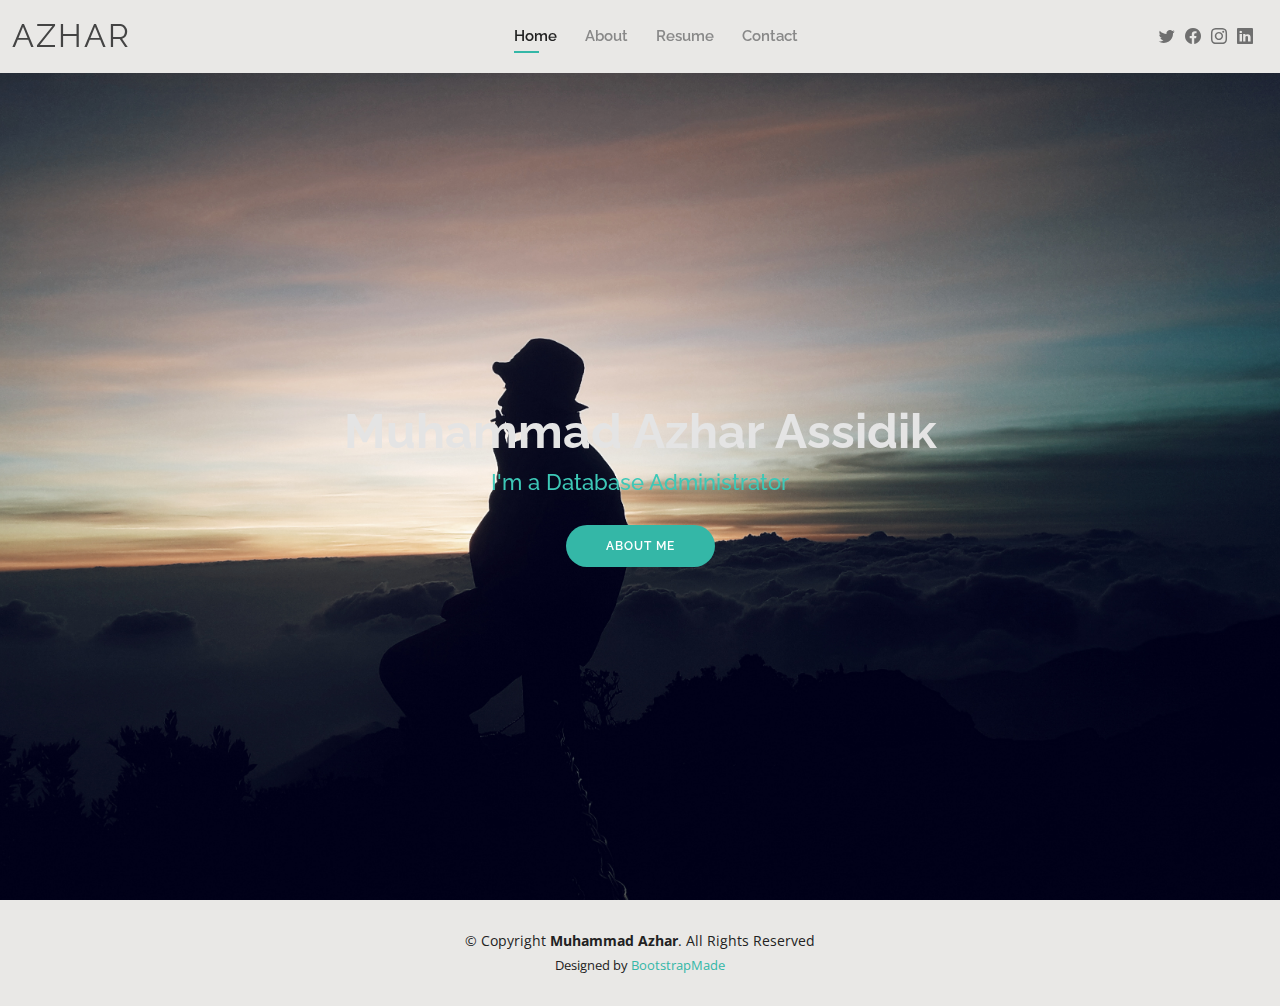
<file: index.html>
<!DOCTYPE html>
<html lang="en">

<head>
  <meta charset="utf-8">
  <meta content="width=device-width, initial-scale=1.0" name="viewport">

  <title>Muhammad Azhar Assidik - Index</title>
  <meta content="" name="description">
  <meta content="" name="keywords">

  <!-- Favicons -->
  <link href="assets/img/favicon.png" rel="icon">
  <link href="assets/img/apple-touch-icon.png" rel="apple-touch-icon">

  <!-- Google Fonts -->
  <link href="https://fonts.googleapis.com/css?family=Open+Sans:300,300i,400,400i,600,600i,700,700i|Raleway:300,300i,400,400i,500,500i,600,600i,700,700i|Poppins:300,300i,400,400i,500,500i,600,600i,700,700i" rel="stylesheet">

  <!-- Vendor CSS Files -->
  <link href="assets/vendor/aos/aos.css" rel="stylesheet">
  <link href="assets/vendor/bootstrap/css/bootstrap.min.css" rel="stylesheet">
  <link href="assets/vendor/bootstrap-icons/bootstrap-icons.css" rel="stylesheet">
  <link href="assets/vendor/boxicons/css/boxicons.min.css" rel="stylesheet">
  <link href="assets/vendor/glightbox/css/glightbox.min.css" rel="stylesheet">
  <link href="assets/vendor/swiper/swiper-bundle.min.css" rel="stylesheet">

  <!-- Template Main CSS File -->
  <link href="assets/css/style.css" rel="stylesheet">

  <!-- =======================================================
  * Template Name: Kelly - v4.7.0
  * Template URL: https://bootstrapmade.com/kelly-free-bootstrap-cv-resume-html-template/
  * Author: BootstrapMade.com
  * License: https://bootstrapmade.com/license/
  ======================================================== -->
</head>

<body>

  <!-- ======= Header ======= -->
  <header id="header" class="fixed-top">
    <div class="container-fluid d-flex justify-content-between align-items-center">

      <h1 class="logo me-auto me-lg-0"><a href="index.html">Azhar</a></h1>
      <!-- Uncomment below if you prefer to use an image logo -->
      <!-- <a href="index.html" class="logo"><img src="assets/img/logo.png" alt="" class="img-fluid"></a>-->

      <nav id="navbar" class="navbar order-last order-lg-0">
        <ul>
          <li><a class="active" href="index.html">Home</a></li>
          <li><a href="about.html">About</a></li>
          <li><a href="resume.html">Resume</a></li>
          <li><a href="contact.html">Contact</a></li>
        </ul>
        <i class="bi bi-list mobile-nav-toggle"></i>
      </nav><!-- .navbar -->

      <div class="header-social-links">
        <a href="https://twitter.com/mazharassh" class="twitter"><i class="bi bi-twitter"></i></a>
        <a href="https://www.facebook.com/mazharassh/" class="facebook"><i class="bi bi-facebook"></i></a>
        <a href="https://www.instagram.com/?hl=id" class="instagram"><i class="bi bi-instagram"></i></a>
        <a href="https://www.linkedin.com/in/muhammad-azhar-9956521a0/" class="linkedin"><i class="bi bi-linkedin"></i></i></a>
      </div>

    </div>

  </header><!-- End Header -->

  <!-- ======= Hero Section ======= -->
  <section id="hero" class="d-flex align-items-center">
    <div class="container d-flex flex-column align-items-center" data-aos="zoom-in" data-aos-delay="100">
      <h1>Muhammad Azhar Assidik</h1>
      <h2>I'm a Database Administrator</h2>
      <a href="about.html" class="btn-about">About Me</a>
    </div>
  </section><!-- End Hero -->

  <!-- ======= Footer ======= -->
  <footer id="footer">
    <div class="container">
      <div class="copyright">
        &copy; Copyright <strong><span>Muhammad Azhar</span></strong>. All Rights Reserved
      </div>
      <div class="credits">
        <!-- All the links in the footer should remain intact. -->
        <!-- You can delete the links only if you purchased the pro version. -->
        <!-- Licensing information: https://bootstrapmade.com/license/ -->
        <!-- Purchase the pro version with working PHP/AJAX contact form: https://bootstrapmade.com/kelly-free-bootstrap-cv-resume-html-template/ -->
        Designed by <a href="https://bootstrapmade.com/">BootstrapMade</a>
      </div>
    </div>
  </footer><!-- End  Footer -->

  <div id="preloader"></div>
  <a href="#" class="back-to-top d-flex align-items-center justify-content-center"><i class="bi bi-arrow-up-short"></i></a>

  <!-- Vendor JS Files -->
  <script src="assets/vendor/purecounter/purecounter.js"></script>
  <script src="assets/vendor/aos/aos.js"></script>
  <script src="assets/vendor/bootstrap/js/bootstrap.bundle.min.js"></script>
  <script src="assets/vendor/glightbox/js/glightbox.min.js"></script>
  <script src="assets/vendor/isotope-layout/isotope.pkgd.min.js"></script>
  <script src="assets/vendor/swiper/swiper-bundle.min.js"></script>
  <script src="assets/vendor/waypoints/noframework.waypoints.js"></script>
  <script src="assets/vendor/php-email-form/validate.js"></script>

  <!-- Template Main JS File -->
  <script src="assets/js/main.js"></script>

</body>

</html>
</file>
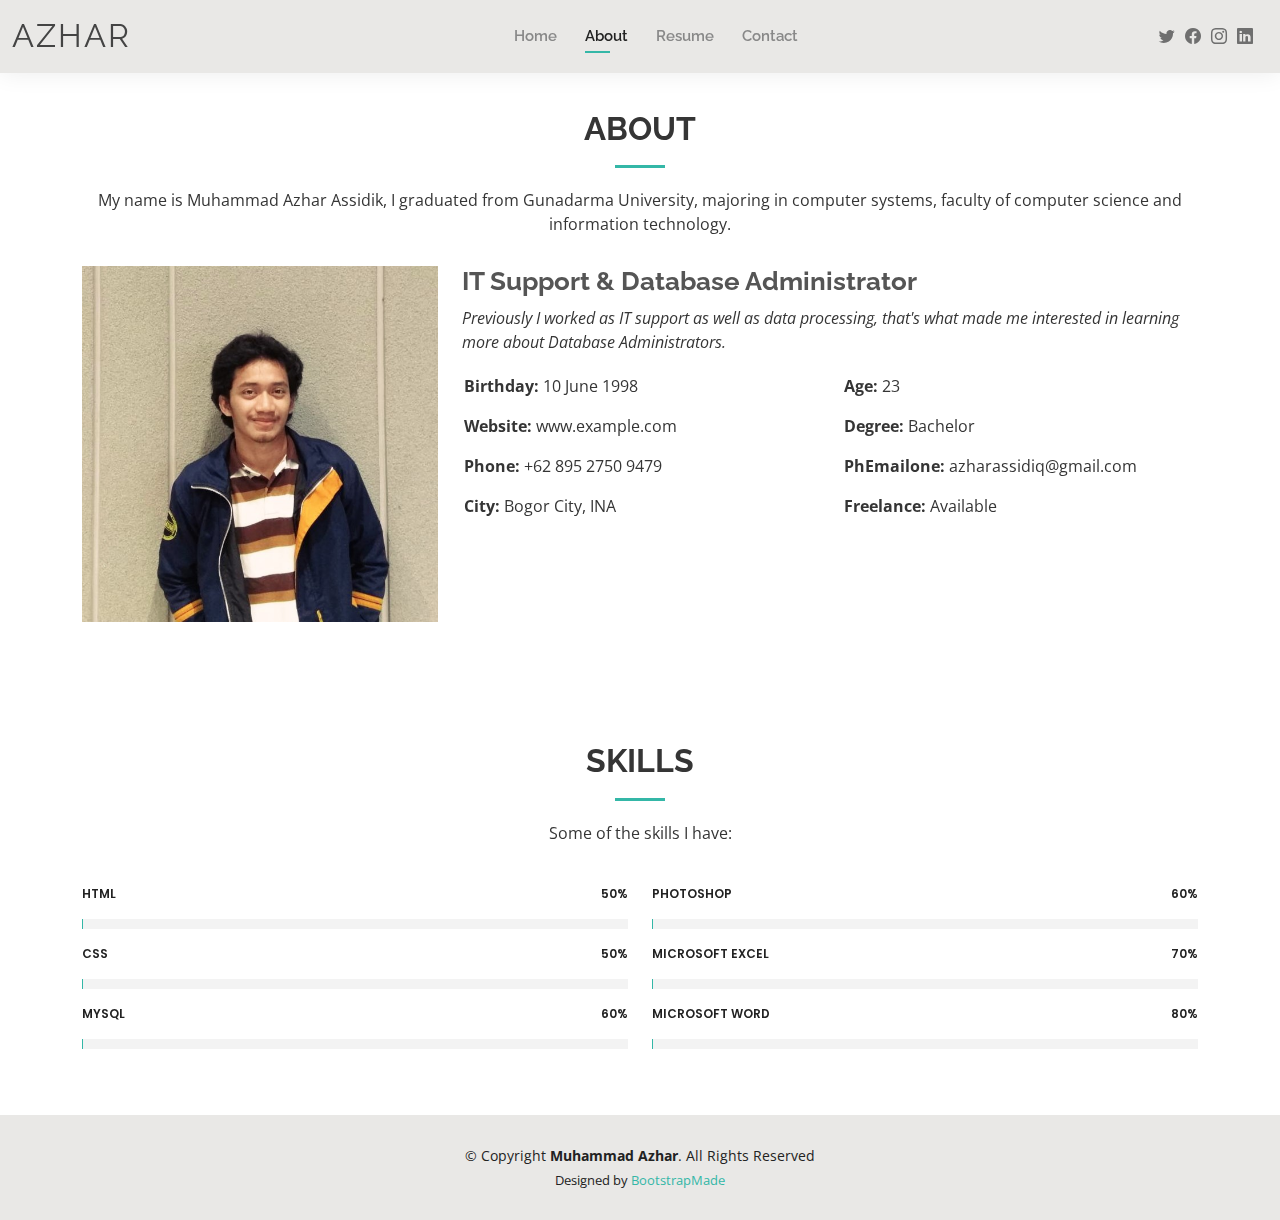
<file: about.html>
<!DOCTYPE html>
<html lang="en">

<head>
  <meta charset="utf-8">
  <meta content="width=device-width, initial-scale=1.0" name="viewport">

  <title>Portofolio Muhammad Azhar</title>


  <!-- Favicons -->
  <link href="assets/img/favicon.png" rel="icon">
  <link href="assets/img/apple-touch-icon.png" rel="apple-touch-icon">

  <!-- Google Fonts -->
  <link href="https://fonts.googleapis.com/css?family=Open+Sans:300,300i,400,400i,600,600i,700,700i|Raleway:300,300i,400,400i,500,500i,600,600i,700,700i|Poppins:300,300i,400,400i,500,500i,600,600i,700,700i" rel="stylesheet">

  <!-- Vendor CSS Files -->
  <link href="assets/vendor/aos/aos.css" rel="stylesheet">
  <link href="assets/vendor/bootstrap/css/bootstrap.min.css" rel="stylesheet">
  <link href="assets/vendor/bootstrap-icons/bootstrap-icons.css" rel="stylesheet">
  <link href="assets/vendor/boxicons/css/boxicons.min.css" rel="stylesheet">
  <link href="assets/vendor/glightbox/css/glightbox.min.css" rel="stylesheet">
  <link href="assets/vendor/swiper/swiper-bundle.min.css" rel="stylesheet">

  <!-- Template Main CSS File -->
  <link href="assets/css/style.css" rel="stylesheet">

  <!-- =======================================================
  * Template Name: Kelly - v4.7.0
  * Template URL: https://bootstrapmade.com/kelly-free-bootstrap-cv-resume-html-template/
  * Author: BootstrapMade.com
  * License: https://bootstrapmade.com/license/
  ======================================================== -->
</head>

<body>

  <!-- ======= Header ======= -->
  <header id="header" class="fixed-top">
    <div class="container-fluid d-flex justify-content-between align-items-center">

      <h1 class="logo me-auto me-lg-0"><a href="index.html">Azhar</a></h1>
      <!-- Uncomment below if you prefer to use an image logo -->
      <!-- <a href="index.html" class="logo"><img src="assets/img/logo.png" alt="" class="img-fluid"></a>-->

      <nav id="navbar" class="navbar order-last order-lg-0">
        <ul>
          <li><a href="index.html">Home</a></li>
          <li><a class="active" href="about.html">About</a></li>
          <li><a href="resume.html">Resume</a></li>
          <li><a href="contact.html">Contact</a></li>
        </ul>
        <i class="bi bi-list mobile-nav-toggle"></i>
      </nav><!-- .navbar -->

      <div class="header-social-links">
        <a href="https://twitter.com/mazharassh" class="twitter"><i class="bi bi-twitter"></i></a>
        <a href="https://www.facebook.com/mazharassh/" class="facebook"><i class="bi bi-facebook"></i></a>
        <a href="https://www.instagram.com/?hl=id" class="instagram"><i class="bi bi-instagram"></i></a>
        <a href="https://www.linkedin.com/in/muhammad-azhar-9956521a0/" class="linkedin"><i class="bi bi-linkedin"></i></i></a>
      </div>

    </div>

  </header><!-- End Header -->

  <main id="main">

    <!-- ======= About Section ======= -->
    <section id="about" class="about">
      <div class="container" data-aos="fade-up">

        <div class="section-title">
          <h2>About</h2>
          <p>
          My name is Muhammad Azhar Assidik, I graduated from Gunadarma University, majoring in computer systems, faculty of computer science and information technology.</p>
        </div>

        <div class="row">
          <div class="col-lg-4">
            <img src="assets/img/about.jpg" class="img-fluid" alt="">
          </div>
          <div class="col-lg-8 pt-4 pt-lg-0 content">
            <h3>IT Support &amp; Database Administrator</h3>
            <p class="fst-italic">
            Previously I worked as IT support as well as data processing, that's what made me interested in learning more about Database Administrators. 
            </p>
            <div class="row">
              <div class="col-lg-6">
                <ul>
                  <li><i class="bi bi-rounded-right"></i> <strong>Birthday:</strong> 10 June 1998</li>
                  <li><i class="bi bi-rounded-right"></i> <strong>Website:</strong> www.example.com</li>
                  <li><i class="bi bi-rounded-right"></i> <strong>Phone:</strong> +62 895 2750 9479</li>
                  <li><i class="bi bi-rounded-right"></i> <strong>City:</strong> Bogor City, INA</li>
                </ul>
              </div>
              <div class="col-lg-6">
                <ul>
                  <li><i class="bi bi-rounded-right"></i> <strong>Age:</strong> 23</li>
                  <li><i class="bi bi-rounded-right"></i> <strong>Degree:</strong> Bachelor</li>
                  <li><i class="bi bi-rounded-right"></i> <strong>PhEmailone:</strong> azharassidiq@gmail.com</li>
                  <li><i class="bi bi-rounded-right"></i> <strong>Freelance:</strong> Available</li>
                </ul>
              </div>
            </div>
          </div>
        </div>

      </div>
    </section><!-- End About Section -->

    <!-- ======= Skills Section ======= -->
    <section id="skills" class="skills">
      <div class="container" data-aos="fade-up">

        <div class="section-title">
          <h2>Skills</h2>
          <p>Some of the skills I have:</p>
        </div>

        <div class="row skills-content">

          <div class="col-lg-6">

            <div class="progress">
              <span class="skill">HTML <i class="val">50%</i></span>
              <div class="progress-bar-wrap">
                <div class="progress-bar" role="progressbar" aria-valuenow="50" aria-valuemin="0" aria-valuemax="100"></div>
              </div>
            </div>

            <div class="progress">
              <span class="skill">CSS <i class="val">50%</i></span>
              <div class="progress-bar-wrap">
                <div class="progress-bar" role="progressbar" aria-valuenow="50" aria-valuemin="0" aria-valuemax="100"></div>
              </div>
            </div>
            
            <div class="progress">
              <span class="skill">MySQL<i class="val">60%</i></span>
              <div class="progress-bar-wrap">
                <div class="progress-bar" role="progressbar" aria-valuenow="60" aria-valuemin="0" aria-valuemax="100"></div>
              </div>
            </div>
          </div>

          <div class="col-lg-6">

            <div class="progress">
              <span class="skill">Photoshop<i class="val">60%</i></span>
              <div class="progress-bar-wrap">
                <div class="progress-bar" role="progressbar" aria-valuenow="60" aria-valuemin="0" aria-valuemax="100"></div>
              </div>
            </div>

            <div class="progress">
              <span class="skill">Microsoft Excel <i class="val">70%</i></span>
              <div class="progress-bar-wrap">
                <div class="progress-bar" role="progressbar" aria-valuenow="70" aria-valuemin="0" aria-valuemax="100"></div>
              </div>
            </div>
            
            <div class="progress">
              <span class="skill">Microsoft Word <i class="val">80%</i></span>
              <div class="progress-bar-wrap">
                <div class="progress-bar" role="progressbar" aria-valuenow="80" aria-valuemin="0" aria-valuemax="100"></div>
              </div>
            </div>

          </div>

        </div>

      </div>
    </section><!-- End Skills Section -->

  <!-- ======= Footer ======= -->
  <footer id="footer">
    <div class="container">
      <div class="copyright">
        &copy; Copyright <strong><span>Muhammad Azhar</span></strong>. All Rights Reserved
      </div>
      <div class="credits">
        <!-- All the links in the footer should remain intact. -->
        <!-- You can delete the links only if you purchased the pro version. -->
        <!-- Licensing information: https://bootstrapmade.com/license/ -->
        <!-- Purchase the pro version with working PHP/AJAX contact form: https://bootstrapmade.com/kelly-free-bootstrap-cv-resume-html-template/ -->
        Designed by <a href="https://bootstrapmade.com/">BootstrapMade</a>
      </div>
    </div>
  </footer><!-- End  Footer -->

  <div id="preloader"></div>
  <a href="#" class="back-to-top d-flex align-items-center justify-content-center"><i class="bi bi-arrow-up-short"></i></a>

  <!-- Vendor JS Files -->
  <script src="assets/vendor/purecounter/purecounter.js"></script>
  <script src="assets/vendor/aos/aos.js"></script>
  <script src="assets/vendor/bootstrap/js/bootstrap.bundle.min.js"></script>
  <script src="assets/vendor/glightbox/js/glightbox.min.js"></script>
  <script src="assets/vendor/isotope-layout/isotope.pkgd.min.js"></script>
  <script src="assets/vendor/swiper/swiper-bundle.min.js"></script>
  <script src="assets/vendor/waypoints/noframework.waypoints.js"></script>
  <script src="assets/vendor/php-email-form/validate.js"></script>

  <!-- Template Main JS File -->
  <script src="assets/js/main.js"></script>

</body>

</html>
</file>
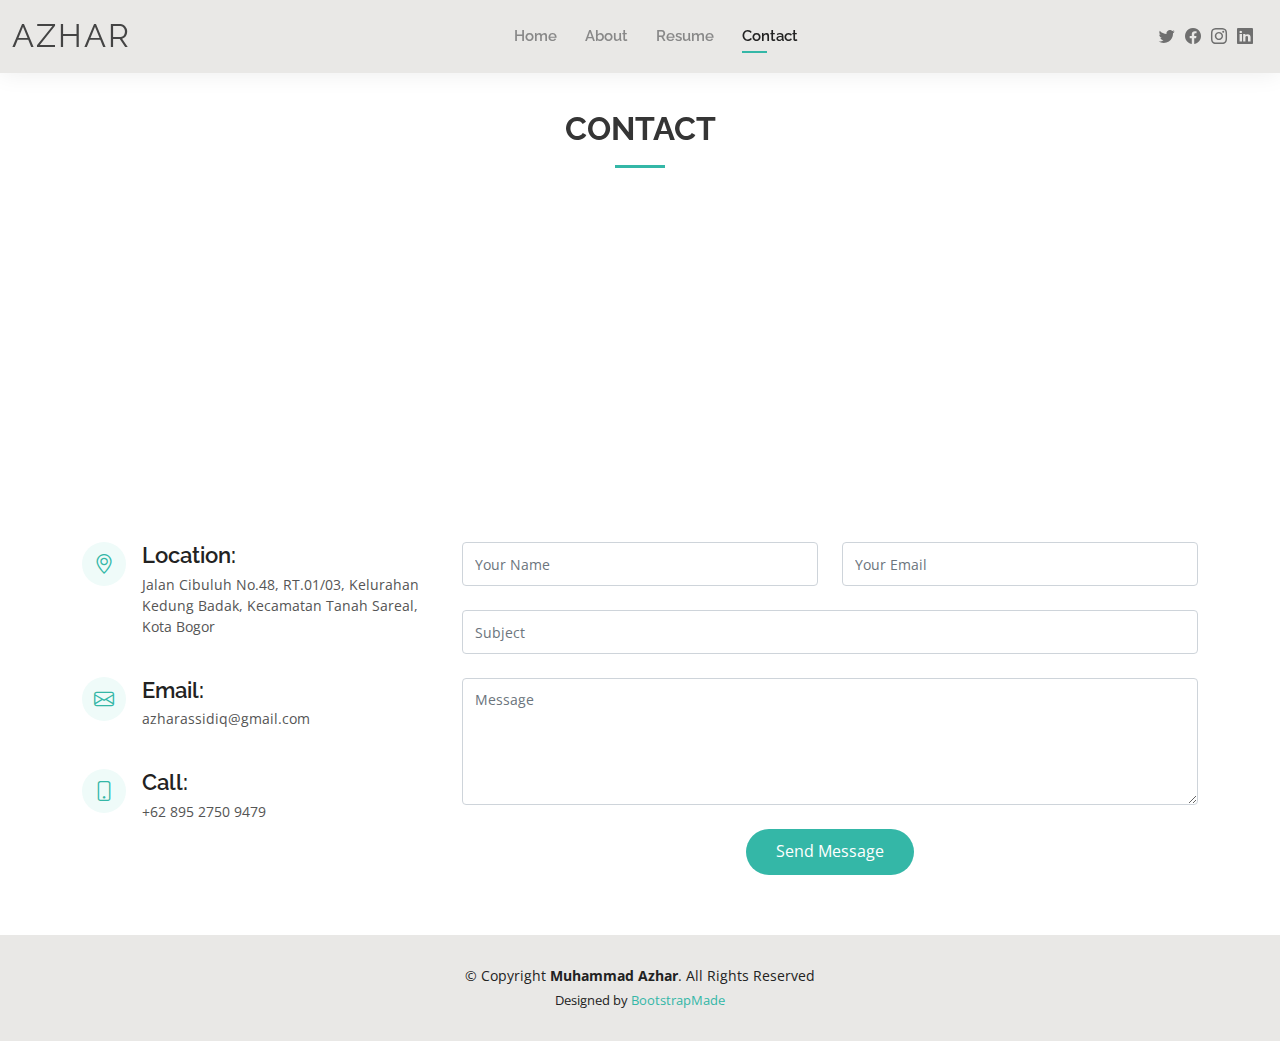
<file: contact.html>
<!DOCTYPE html>
<html lang="en">

<head>
  <meta charset="utf-8">
  <meta content="width=device-width, initial-scale=1.0" name="viewport">

  <title>Contact - Muhammad Azhar Assidik</title>
  <meta content="" name="description">
  <meta content="" name="keywords">

  <!-- Favicons -->
  <link href="assets/img/favicon.png" rel="icon">
  <link href="assets/img/apple-touch-icon.png" rel="apple-touch-icon">

  <!-- Google Fonts -->
  <link href="https://fonts.googleapis.com/css?family=Open+Sans:300,300i,400,400i,600,600i,700,700i|Raleway:300,300i,400,400i,500,500i,600,600i,700,700i|Poppins:300,300i,400,400i,500,500i,600,600i,700,700i" rel="stylesheet">

  <!-- Vendor CSS Files -->
  <link href="assets/vendor/aos/aos.css" rel="stylesheet">
  <link href="assets/vendor/bootstrap/css/bootstrap.min.css" rel="stylesheet">
  <link href="assets/vendor/bootstrap-icons/bootstrap-icons.css" rel="stylesheet">
  <link href="assets/vendor/boxicons/css/boxicons.min.css" rel="stylesheet">
  <link href="assets/vendor/glightbox/css/glightbox.min.css" rel="stylesheet">
  <link href="assets/vendor/swiper/swiper-bundle.min.css" rel="stylesheet">

  <!-- Template Main CSS File -->
  <link href="assets/css/style.css" rel="stylesheet">

  <!-- =======================================================
  * Template Name: Kelly - v4.7.0
  * Template URL: https://bootstrapmade.com/kelly-free-bootstrap-cv-resume-html-template/
  * Author: BootstrapMade.com
  * License: https://bootstrapmade.com/license/
  ======================================================== -->
</head>

<body>

  <!-- ======= Header ======= -->
  <header id="header" class="fixed-top">
    <div class="container-fluid d-flex justify-content-between align-items-center">

      <h1 class="logo me-auto me-lg-0"><a href="index.html">Azhar</a></h1>
      <!-- Uncomment below if you prefer to use an image logo -->
      <!-- <a href="index.html" class="logo"><img src="assets/img/logo.png" alt="" class="img-fluid"></a>-->

      <nav id="navbar" class="navbar order-last order-lg-0">
        <ul>
          <li><a href="index.html">Home</a></li>
          <li><a href="about.html">About</a></li>
          <li><a href="resume.html">Resume</a></li>
          <li><a class="active" href="contact.html">Contact</a></li>
        </ul>
        <i class="bi bi-list mobile-nav-toggle"></i>
      </nav><!-- .navbar -->

      <div class="header-social-links">
        <a href="https://twitter.com/mazharassh" class="twitter"><i class="bi bi-twitter"></i></a>
        <a href="https://www.facebook.com/mazharassh/" class="facebook"><i class="bi bi-facebook"></i></a>
        <a href="https://www.instagram.com/?hl=id" class="instagram"><i class="bi bi-instagram"></i></a>
        <a href="https://www.linkedin.com/in/muhammad-azhar-9956521a0/" class="linkedin"><i class="bi bi-linkedin"></i></i></a>
      </div>

    </div>

  </header><!-- End Header -->

  <main id="main">

    <!-- ======= Contact Section ======= -->
    <section id="contact" class="contact">
      <div class="container" data-aos="fade-up">

        <div class="section-title">
          <h2>Contact</h2>
        </div>

        <div>
          <iframe style="border:0; width: 100%; height: 270px;" src="https://www.google.co.id/maps/place/ajay's+house/@-6.5650011,106.7948694,18.91z/data=!4m12!1m6!3m5!1s0x2e69c54efeb09223:0x152d23e746a49ac7!2sajay's+house!8m2!3d-6.5649741!4d106.7947486!3m4!1s0x2e69c54efeb09223:0x152d23e746a49ac7!8m2!3d-6.5649741!4d106.7947486" frameborder="0" allowfullscreen></iframe>
        </div>

        <div class="row mt-5">

          <div class="col-lg-4">
            <div class="info">
              <div class="address">
                <i class="bi bi-geo-alt"></i>
                <h4>Location:</h4>
                <p>Jalan Cibuluh No.48, RT.01/03, Kelurahan Kedung Badak, Kecamatan Tanah Sareal, Kota Bogor</p>
              </div>

              <div class="email">
                <i class="bi bi-envelope"></i>
                <h4>Email:</h4>
                <p>azharassidiq@gmail.com</p>
              </div>

              <div class="phone">
                <i class="bi bi-phone"></i>
                <h4>Call:</h4>
                <p>+62 895 2750 9479</p>
              </div>

            </div>

          </div>

          <div class="col-lg-8 mt-5 mt-lg-0">

            <form action="forms/contact.php" method="post" role="form" class="php-email-form">
              <div class="row">
                <div class="col-md-6 form-group">
                  <input type="text" name="name" class="form-control" id="name" placeholder="Your Name" required>
                </div>
                <div class="col-md-6 form-group mt-3 mt-md-0">
                  <input type="email" class="form-control" name="email" id="email" placeholder="Your Email" required>
                </div>
              </div>
              <div class="form-group mt-3">
                <input type="text" class="form-control" name="subject" id="subject" placeholder="Subject" required>
              </div>
              <div class="form-group mt-3">
                <textarea class="form-control" name="message" rows="5" placeholder="Message" required></textarea>
              </div>
              <div class="my-3">
                <div class="loading">Loading</div>
                <div class="error-message"></div>
                <div class="sent-message">Your message has been sent. Thank you!</div>
              </div>
              <div class="text-center"><button type="submit">Send Message</button></div>
            </form>

          </div>

        </div>

      </div>
    </section><!-- End Contact Section -->

  </main><!-- End #main -->

  <!-- ======= Footer ======= -->
  <footer id="footer">
    <div class="container">
      <div class="copyright">
        &copy; Copyright <strong><span>Muhammad Azhar</span></strong>. All Rights Reserved
      </div>
      <div class="credits">
        <!-- All the links in the footer should remain intact. -->
        <!-- You can delete the links only if you purchased the pro version. -->
        <!-- Licensing information: https://bootstrapmade.com/license/ -->
        <!-- Purchase the pro version with working PHP/AJAX contact form: https://bootstrapmade.com/kelly-free-bootstrap-cv-resume-html-template/ -->
        Designed by <a href="https://bootstrapmade.com/">BootstrapMade</a>
      </div>
    </div>
  </footer><!-- End  Footer -->

  <div id="preloader"></div>
  <a href="#" class="back-to-top d-flex align-items-center justify-content-center"><i class="bi bi-arrow-up-short"></i></a>

  <!-- Vendor JS Files -->
  <script src="assets/vendor/purecounter/purecounter.js"></script>
  <script src="assets/vendor/aos/aos.js"></script>
  <script src="assets/vendor/bootstrap/js/bootstrap.bundle.min.js"></script>
  <script src="assets/vendor/glightbox/js/glightbox.min.js"></script>
  <script src="assets/vendor/isotope-layout/isotope.pkgd.min.js"></script>
  <script src="assets/vendor/swiper/swiper-bundle.min.js"></script>
  <script src="assets/vendor/waypoints/noframework.waypoints.js"></script>
  <script src="assets/vendor/php-email-form/validate.js"></script>

  <!-- Template Main JS File -->
  <script src="assets/js/main.js"></script>

</body>

</html>
</file>
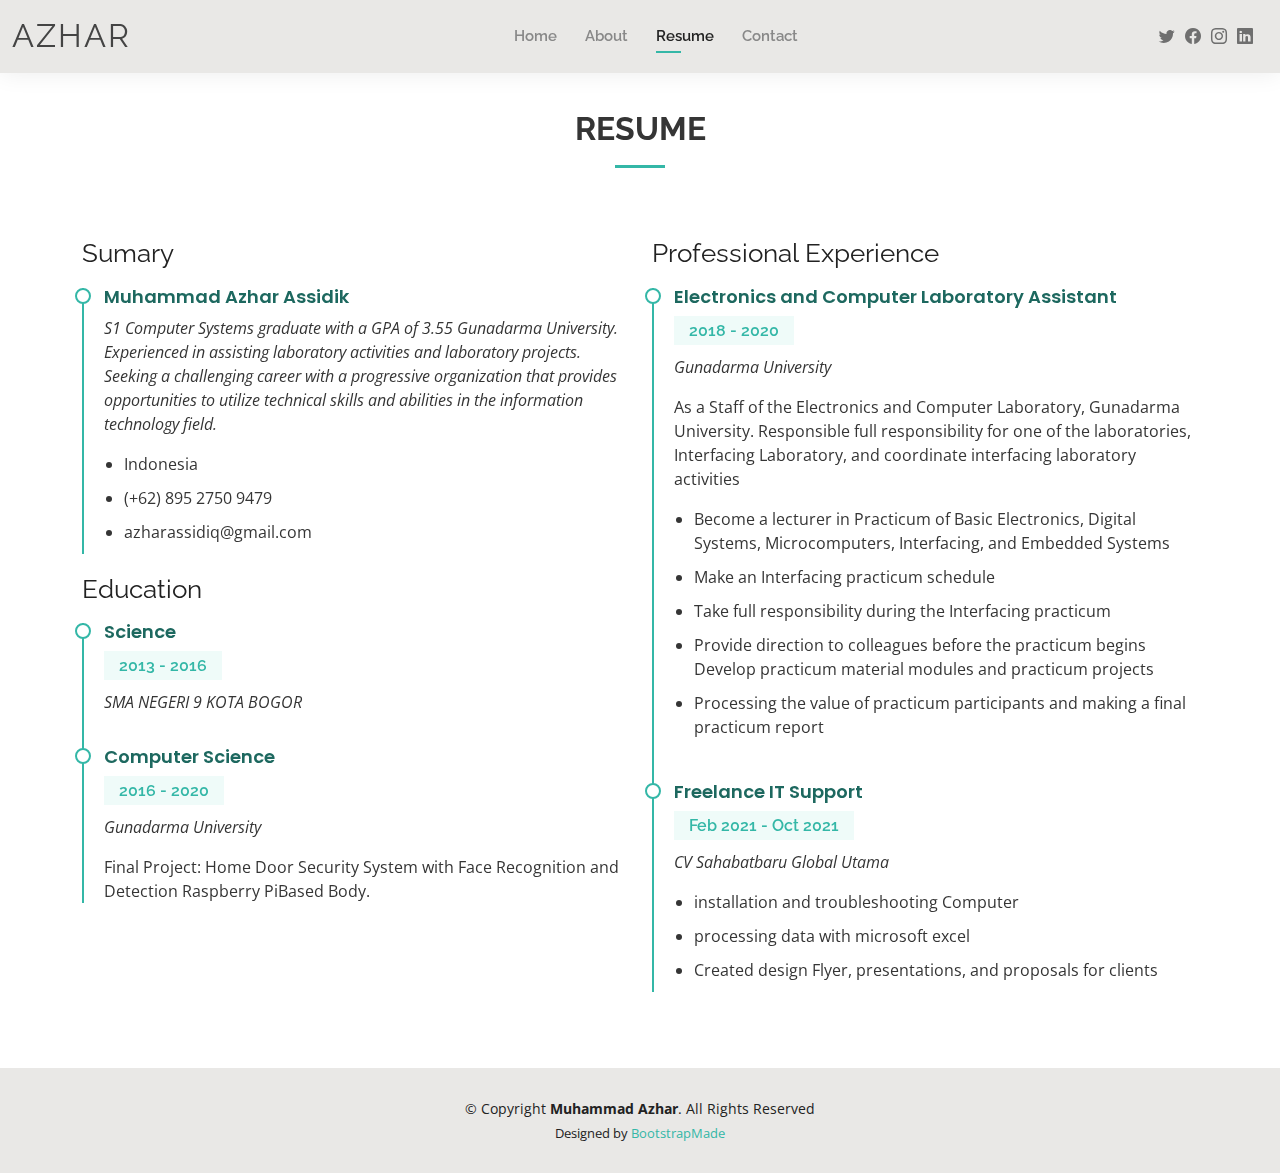
<file: resume.html>
<!DOCTYPE html>
<html lang="en">

<head>
  <meta charset="utf-8">
  <meta content="width=device-width, initial-scale=1.0" name="viewport">

  <title>Resume - Muhammad Azhar</title>
  <meta content="" name="description">
  <meta content="" name="keywords">

  <!-- Favicons -->
  <link href="assets/img/favicon.png" rel="icon">
  <link href="assets/img/apple-touch-icon.png" rel="apple-touch-icon">

  <!-- Google Fonts -->
  <link href="https://fonts.googleapis.com/css?family=Open+Sans:300,300i,400,400i,600,600i,700,700i|Raleway:300,300i,400,400i,500,500i,600,600i,700,700i|Poppins:300,300i,400,400i,500,500i,600,600i,700,700i" rel="stylesheet">

  <!-- Vendor CSS Files -->
  <link href="assets/vendor/aos/aos.css" rel="stylesheet">
  <link href="assets/vendor/bootstrap/css/bootstrap.min.css" rel="stylesheet">
  <link href="assets/vendor/bootstrap-icons/bootstrap-icons.css" rel="stylesheet">
  <link href="assets/vendor/boxicons/css/boxicons.min.css" rel="stylesheet">
  <link href="assets/vendor/glightbox/css/glightbox.min.css" rel="stylesheet">
  <link href="assets/vendor/swiper/swiper-bundle.min.css" rel="stylesheet">

  <!-- Template Main CSS File -->
  <link href="assets/css/style.css" rel="stylesheet">

  <!-- =======================================================
  * Template Name: Kelly - v4.7.0
  * Template URL: https://bootstrapmade.com/kelly-free-bootstrap-cv-resume-html-template/
  * Author: BootstrapMade.com
  * License: https://bootstrapmade.com/license/
  ======================================================== -->
</head>

<body>

  <!-- ======= Header ======= -->
  <header id="header" class="fixed-top">
    <div class="container-fluid d-flex justify-content-between align-items-center">

      <h1 class="logo me-auto me-lg-0"><a href="index.html">Azhar</a></h1>
      <!-- Uncomment below if you prefer to use an image logo -->
      <!-- <a href="index.html" class="logo"><img src="assets/img/logo.png" alt="" class="img-fluid"></a>-->

      <nav id="navbar" class="navbar order-last order-lg-0">
        <ul>
          <li><a href="index.html">Home</a></li>
          <li><a href="about.html">About</a></li>
          <li><a class="active" href="resume.html">Resume</a></li>
          <li><a href="contact.html">Contact</a></li>
        </ul>
        <i class="bi bi-list mobile-nav-toggle"></i>
      </nav><!-- .navbar -->

      <div class="header-social-links">
        <a href="https://twitter.com/mazharassh" class="twitter"><i class="bi bi-twitter"></i></a>
        <a href="https://www.facebook.com/mazharassh/" class="facebook"><i class="bi bi-facebook"></i></a>
        <a href="https://www.instagram.com/?hl=id" class="instagram"><i class="bi bi-instagram"></i></a>
        <a href="https://www.linkedin.com/in/muhammad-azhar-9956521a0/" class="linkedin"><i class="bi bi-linkedin"></i></i></a>
      </div>

    </div>

  </header><!-- End Header -->

  <main id="main">

    <!-- ======= Resume Section ======= -->
    <section id="resume" class="resume">
      <div class="container" data-aos="fade-up">

        <div class="section-title">
          <h2>Resume</h2>
        </div>

        <div class="row">
          <div class="col-lg-6">
            <h3 class="resume-title">Sumary</h3>
            <div class="resume-item pb-0">
              <h4>Muhammad Azhar Assidik</h4>
              <p><em>S1 Computer Systems graduate with a GPA of 3.55 Gunadarma University. Experienced in assisting laboratory activities and laboratory projects. Seeking a challenging career with a progressive organization that provides opportunities to utilize technical skills and abilities in the information technology field.</em></p>
              <p>
              <ul>
                <li>Indonesia</li>
                <li>(+62) 895 2750 9479</li>
                <li>azharassidiq@gmail.com</li>
              </ul>
              </p>
            </div>

            <h3 class="resume-title">Education</h3>
            <div class="resume-item">
              <h4>Science</h4>
              <h5>2013 - 2016</h5>
              <p><em>SMA NEGERI 9 KOTA BOGOR</em></p>
            </div>
            <div class="resume-item">
              <h4>Computer Science</h4>
              <h5>2016 - 2020</h5>
              <p><em>Gunadarma University</em></p>
              <p>Final Project: Home Door Security System with Face Recognition and Detection Raspberry PiBased Body.</p>
            </div>
          </div>
          <div class="col-lg-6">
            <h3 class="resume-title">Professional Experience</h3>
            <div class="resume-item">
              <h4>Electronics and Computer Laboratory Assistant</h4>
              <h5>2018 - 2020</h5>
              <p><em>Gunadarma University</em></p>
              <p>As a Staff of the Electronics and Computer Laboratory, Gunadarma University. Responsible full responsibility for one of the laboratories, Interfacing Laboratory, and coordinate interfacing laboratory activities</p>
              <p>
              <ul>
                <li>Become a lecturer in Practicum of Basic Electronics, Digital Systems, Microcomputers, Interfacing, and Embedded Systems</li>
                <li>Make an Interfacing practicum schedule</li>
                <li>Take full responsibility during the Interfacing practicum</li>
                <li>Provide direction to colleagues before the practicum begins Develop practicum material modules and practicum projects</li>
                <li>Processing the value of practicum participants and making a final practicum report</li>
              </ul>
              </p>
            </div>
            <div class="resume-item">
              <h4>Freelance IT Support</h4>
              <h5>Feb 2021 - Oct 2021</h5>
              <p><em>CV Sahabatbaru Global Utama</em></p>
              <p>
              <ul>
                <li>installation and troubleshooting Computer</li>
                <li>processing data with microsoft excel</li>
                <li>Created design Flyer, presentations, and proposals for clients</li>
              </ul>
              </p>
            </div>
          </div>
        </div>

      </div>
    </section><!-- End Resume Section -->

  </main><!-- End #main -->

  <!-- ======= Footer ======= -->
  <footer id="footer">
    <div class="container">
      <div class="copyright">
        &copy; Copyright <strong><span>Muhammad Azhar</span></strong>. All Rights Reserved
      </div>
      <div class="credits">
        <!-- All the links in the footer should remain intact. -->
        <!-- You can delete the links only if you purchased the pro version. -->
        <!-- Licensing information: https://bootstrapmade.com/license/ -->
        <!-- Purchase the pro version with working PHP/AJAX contact form: https://bootstrapmade.com/kelly-free-bootstrap-cv-resume-html-template/ -->
        Designed by <a href="https://bootstrapmade.com/">BootstrapMade</a>
      </div>
    </div>
  </footer><!-- End  Footer -->

  <div id="preloader"></div>
  <a href="#" class="back-to-top d-flex align-items-center justify-content-center"><i class="bi bi-arrow-up-short"></i></a>

  <!-- Vendor JS Files -->
  <script src="assets/vendor/purecounter/purecounter.js"></script>
  <script src="assets/vendor/aos/aos.js"></script>
  <script src="assets/vendor/bootstrap/js/bootstrap.bundle.min.js"></script>
  <script src="assets/vendor/glightbox/js/glightbox.min.js"></script>
  <script src="assets/vendor/isotope-layout/isotope.pkgd.min.js"></script>
  <script src="assets/vendor/swiper/swiper-bundle.min.js"></script>
  <script src="assets/vendor/waypoints/noframework.waypoints.js"></script>
  <script src="assets/vendor/php-email-form/validate.js"></script>

  <!-- Template Main JS File -->
  <script src="assets/js/main.js"></script>

</body>

</html>
</file>
<file: assets/css/style.css>
/**
* Template Name: Kelly - v4.7.0
* Template URL: https://bootstrapmade.com/kelly-free-bootstrap-cv-resume-html-template/
* Author: BootstrapMade.com
* License: https://bootstrapmade.com/license/
*/

/*--------------------------------------------------------------
# General
--------------------------------------------------------------*/
body {
  font-family: "Open Sans", sans-serif;
  color: #353535;
}

a {
  color: #34b7a7;
  text-decoration: none;
}

a:hover {
  color: #51cdbe;
  text-decoration: none;
}

h1, h2, h3, h4, h5, h6 {
  font-family: "Raleway", sans-serif;
}

#main {
  margin-top: 50px;
}
@media (max-width: 992px) {
  #main {
    margin-top: 30px;
  }
}

/*--------------------------------------------------------------
# Preloader
--------------------------------------------------------------*/
#preloader {
  position: fixed;
  top: 0;
  left: 0;
  right: 0;
  bottom: 0;
  z-index: 9999;
  overflow: hidden;
  background: #fff;
}

#preloader:before {
  content: "";
  position: fixed;
  top: calc(50% - 30px);
  left: calc(50% - 30px);
  border: 6px solid #34b7a7;
  border-top-color: #dcf5f2;
  border-radius: 50%;
  width: 60px;
  height: 60px;
  -webkit-animation: animate-preloader 1s linear infinite;
  animation: animate-preloader 1s linear infinite;
}

@-webkit-keyframes animate-preloader {
  0% {
    transform: rotate(0deg);
  }
  100% {
    transform: rotate(360deg);
  }
}

@keyframes animate-preloader {
  0% {
    transform: rotate(0deg);
  }
  100% {
    transform: rotate(360deg);
  }
}
/*--------------------------------------------------------------
# Back to top button
--------------------------------------------------------------*/
.back-to-top {
  position: fixed;
  visibility: hidden;
  opacity: 0;
  right: 15px;
  bottom: 15px;
  z-index: 996;
  background: #34b7a7;
  width: 40px;
  height: 40px;
  border-radius: 50px;
  transition: all 0.4s;
}
.back-to-top i {
  font-size: 24px;
  color: #fff;
  line-height: 0;
}
.back-to-top:hover {
  background: #49cbbb;
  color: #fff;
}
.back-to-top.active {
  visibility: visible;
  opacity: 1;
}

/*--------------------------------------------------------------
# Header
--------------------------------------------------------------*/
#header {
  background: #e9e8e6;
  box-shadow: 0px 0px 25px 0 rgba(0, 0, 0, 0.08);
  z-index: 997;
  padding: 15px 0;
}
#header .logo {
  font-size: 32px;
  margin: 0;
  padding: 0;
  line-height: 1;
  font-weight: 400;
  letter-spacing: 2px;
  text-transform: uppercase;
}
#header .logo a {
  color: #444444;
}
#header .logo img {
  max-height: 40px;
}
@media (max-width: 992px) {
  #header .logo {
    font-size: 28px;
  }
}

/*--------------------------------------------------------------
# Header Social Links
--------------------------------------------------------------*/
.header-social-links {
  padding-right: 15px;
}
.header-social-links a {
  color: #6f6f6f;
  padding-left: 6px;
  display: inline-block;
  line-height: 0px;
  transition: 0.3s;
  font-size: 16px;
}
.header-social-links a:hover {
  color: #34b7a7;
}

/*--------------------------------------------------------------
# Navigation Menu
--------------------------------------------------------------*/
/**
* Desktop Navigation 
*/
.navbar {
  padding: 0;
}
.navbar ul {
  margin: 0;
  padding: 0;
  display: flex;
  list-style: none;
  align-items: center;
}
.navbar li {
  position: relative;
  padding: 10px 0 10px 28px;
}
.navbar a, .navbar a:focus {
  display: flex;
  align-items: center;
  justify-content: space-between;
  font-family: "Raleway", sans-serif;
  font-size: 15px;
  font-weight: 600;
  color: #888888;
  white-space: nowrap;
  transition: 0.3s;
  position: relative;
}
.navbar a i, .navbar a:focus i {
  font-size: 12px;
  line-height: 0;
  margin-left: 5px;
}
.navbar > ul > li > a:before {
  content: "";
  position: absolute;
  width: 0;
  height: 2px;
  bottom: -5px;
  left: 0;
  background-color: #34b7a7;
  visibility: hidden;
  width: 0px;
  transition: all 0.3s ease-in-out 0s;
}
.navbar a:hover:before, .navbar li:hover > a:before, .navbar .active:before {
  visibility: visible;
  width: 25px;
}
.navbar a:hover, .navbar .active, .navbar .active:focus, .navbar li:hover > a {
  color: #222222;
}
.navbar .dropdown ul {
  display: block;
  position: absolute;
  left: 14px;
  top: calc(100% + 30px);
  margin: 0;
  padding: 10px 0;
  z-index: 99;
  opacity: 0;
  visibility: hidden;
  background: #fff;
  box-shadow: 0px 0px 30px rgba(127, 137, 161, 0.25);
  transition: 0.3s;
  border-radius: 4px;
}
.navbar .dropdown ul li {
  min-width: 200px;
  padding: 0;
}
.navbar .dropdown ul a {
  padding: 10px 20px;
  font-size: 15px;
  text-transform: none;
  font-weight: 600;
}
.navbar .dropdown ul a i {
  font-size: 12px;
}
.navbar .dropdown ul a:hover, .navbar .dropdown ul .active:hover, .navbar .dropdown ul li:hover > a {
  color: #34b7a7;
}
.navbar .dropdown:hover > ul {
  opacity: 1;
  top: 100%;
  visibility: visible;
}
.navbar .dropdown .dropdown ul {
  top: 0;
  left: calc(100% - 30px);
  visibility: hidden;
}
.navbar .dropdown .dropdown:hover > ul {
  opacity: 1;
  top: 0;
  left: 100%;
  visibility: visible;
}
@media (max-width: 1366px) {
  .navbar .dropdown .dropdown ul {
    left: -90%;
  }
  .navbar .dropdown .dropdown:hover > ul {
    left: -100%;
  }
}

/**
* Mobile Navigation 
*/
.mobile-nav-toggle {
  color: #222222;
  font-size: 28px;
  cursor: pointer;
  display: none;
  line-height: 0;
  transition: 0.5s;
}
.mobile-nav-toggle.bi-x {
  color: #fff;
}

@media (max-width: 991px) {
  .mobile-nav-toggle {
    display: block;
  }

  .navbar ul {
    display: none;
  }
}
.navbar-mobile {
  position: fixed;
  overflow: hidden;
  top: 0;
  right: 0;
  left: 0;
  bottom: 0;
  background: rgba(9, 9, 9, 0.9);
  transition: 0.3s;
  z-index: 999;
}
.navbar-mobile .mobile-nav-toggle {
  position: absolute;
  top: 15px;
  right: 15px;
}
.navbar-mobile ul {
  display: block;
  position: absolute;
  top: 55px;
  right: 15px;
  bottom: 15px;
  left: 15px;
  padding: 10px 0;
  border-radius: 10px;
  background-color: #fff;
  overflow-y: auto;
  transition: 0.3s;
}
.navbar-mobile a, .navbar-mobile a:focus {
  font-size: 15px;
  padding-right: 15px;
  color: #222222;
}
.navbar-mobile a:hover, .navbar-mobile .active, .navbar-mobile li:hover > a {
  color: #34b7a7;
}
.navbar-mobile .getstarted, .navbar-mobile .getstarted:focus {
  margin: 15px;
}
.navbar-mobile .dropdown ul {
  position: static;
  display: none;
  margin: 10px 20px;
  padding: 10px 0;
  z-index: 99;
  opacity: 1;
  visibility: visible;
  background: #fff;
  box-shadow: 0px 0px 30px rgba(127, 137, 161, 0.25);
}
.navbar-mobile .dropdown ul li {
  min-width: 200px;
}
.navbar-mobile .dropdown ul a {
  padding: 10px 20px;
}
.navbar-mobile .dropdown ul a i {
  font-size: 12px;
}
.navbar-mobile .dropdown ul a:hover, .navbar-mobile .dropdown ul .active:hover, .navbar-mobile .dropdown ul li:hover > a {
  color: #34b7a7;
}
.navbar-mobile .dropdown > .dropdown-active {
  display: block;
}

/*--------------------------------------------------------------
# Hero Section
--------------------------------------------------------------*/
#hero {
  width: 100%;
  height: 100vh;
  background: url("../img/hero-bg.jpg") top right;
  background-size: cover;
  position: relative;
}
#hero .container {
  padding-top: 70px;
  position: relative;
}
@media (max-width: 992px) {
  #hero .container {
    padding-top: 58px;
  }
}
#hero h1 {
  margin: 0;
  font-size: 48px;
  font-weight: 700;
  line-height: 56px;
  color: #e4e4e4;
}
#hero h2 {
  color: #3dc8b7;
  margin: 10px 0 0 0;
  font-size: 22px;
}
#hero .btn-about {
  font-family: "Raleway", sans-serif;
  text-transform: uppercase;
  font-weight: 600;
  font-size: 12px;
  letter-spacing: 1px;
  display: inline-block;
  padding: 12px 40px;
  border-radius: 50px;
  transition: 0.5s;
  margin-top: 30px;
  color: #fff;
  background: #34b7a7;
}
#hero .btn-about:hover {
  background: #3dc8b7;
}
@media (min-width: 1024px) {
  #hero {
    background-attachment: fixed;
  }
}
@media (max-width: 992px) {
  #hero:before {
    content: "";
    background: rgba(255, 255, 255, 0.8);
    position: absolute;
    bottom: 0;
    top: 0;
    left: 0;
    right: 0;
  }
  #hero h1 {
    font-size: 28px;
    line-height: 36px;
  }
  #hero h2 {
    font-size: 18px;
    line-height: 24px;
  }
}

/*--------------------------------------------------------------
# Sections General
--------------------------------------------------------------*/
section {
  padding: 60px 0;
}

.section-bg {
  background-color: #e7f8f6;
}

.section-title {
  text-align: center;
  padding-bottom: 30px;
}
.section-title h2 {
  font-size: 32px;
  font-weight: bold;
  text-transform: uppercase;
  margin-bottom: 20px;
  padding-bottom: 20px;
  position: relative;
}
.section-title h2::after {
  content: "";
  position: absolute;
  display: block;
  width: 50px;
  height: 3px;
  background: #34b7a7;
  bottom: 0;
  left: calc(50% - 25px);
}
.section-title p {
  margin-bottom: 0;
}

/*--------------------------------------------------------------
# Cta
--------------------------------------------------------------*/
.cta {
  background: linear-gradient(rgba(0, 0, 0, 0.6), rgba(0, 0, 0, 0.6)), url("../img/bg-1.jpg") fixed center center;
  background-size: cover;
  padding: 80px 0;
}
.cta h3 {
  color: #fff;
  font-size: 28px;
  font-weight: 700;
}
.cta p {
  color: #fff;
}
.cta .cta-btn {
  font-family: "Raleway", sans-serif;
  text-transform: uppercase;
  font-weight: 500;
  font-size: 16px;
  letter-spacing: 1px;
  display: inline-block;
  padding: 8px 20px;
  border-radius: 2px;
  transition: 0.5s;
  margin: 10px;
  border: 2px solid #fff;
  color: #fff;
}
.cta .cta-btn:hover {
  background: #34b7a7;
  border: 2px solid #34b7a7;
}
@media (max-width: 1024px) {
  .cta {
    background-attachment: scroll;
  }
}
@media (min-width: 769px) {
  .cta .cta-btn-container {
    display: flex;
    align-items: center;
    justify-content: flex-end;
  }
}

/*--------------------------------------------------------------
# About
--------------------------------------------------------------*/
.about .content h3 {
  font-weight: 700;
  font-size: 26px;
  color: #555555;
}
.about .content ul {
  list-style: none;
  padding: 0;
}
.about .content ul li {
  padding-bottom: 10px;
}
.about .content ul i {
  font-size: 20px;
  padding-right: 2px;
  color: #34b7a7;
}
.about .content p:last-child {
  margin-bottom: 0;
}

/*--------------------------------------------------------------
# Skills
--------------------------------------------------------------*/
.skills .progress {
  height: 60px;
  display: block;
  background: none;
  border-radius: 0;
}
.skills .progress .skill {
  padding: 10px 0;
  margin: 0 0 6px 0;
  text-transform: uppercase;
  display: block;
  font-weight: 600;
  font-family: "Poppins", sans-serif;
  color: #222222;
}
.skills .progress .skill .val {
  float: right;
  font-style: normal;
}
.skills .progress-bar-wrap {
  background: #f3f3f3;
}
.skills .progress-bar {
  width: 1px;
  height: 10px;
  transition: 0.9s;
  background-color: #34b7a7;
}

/*--------------------------------------------------------------
# Facts
--------------------------------------------------------------*/
.facts .counters span {
  font-size: 48px;
  display: block;
  color: #34b7a7;
}
.facts .counters p {
  padding: 0;
  margin: 0 0 20px 0;
  font-family: "Raleway", sans-serif;
  font-size: 14px;
}

/*--------------------------------------------------------------
# Testimonials
--------------------------------------------------------------*/
.testimonials .section-header {
  margin-bottom: 40px;
}
.testimonials .testimonials-carousel, .testimonials .testimonials-slider {
  overflow: hidden;
}
.testimonials .testimonial-item {
  text-align: center;
}
.testimonials .testimonial-item .testimonial-img {
  width: 120px;
  border-radius: 50%;
  border: 4px solid #fff;
  margin: 0 auto;
}
.testimonials .testimonial-item h3 {
  font-size: 20px;
  font-weight: bold;
  margin: 10px 0 5px 0;
  color: #111;
}
.testimonials .testimonial-item h4 {
  font-size: 14px;
  color: #999;
  margin: 0 0 15px 0;
}
.testimonials .testimonial-item .quote-icon-left, .testimonials .testimonial-item .quote-icon-right {
  color: #c8efea;
  font-size: 26px;
}
.testimonials .testimonial-item .quote-icon-left {
  display: inline-block;
  left: -5px;
  position: relative;
}
.testimonials .testimonial-item .quote-icon-right {
  display: inline-block;
  right: -5px;
  position: relative;
  top: 10px;
}
.testimonials .testimonial-item p {
  font-style: italic;
  margin: 0 auto 15px auto;
}
@media (min-width: 992px) {
  .testimonials .testimonial-item p {
    width: 80%;
  }
}
.testimonials .swiper-pagination {
  margin-top: 20px;
  position: relative;
}
.testimonials .swiper-pagination .swiper-pagination-bullet {
  width: 12px;
  height: 12px;
  background-color: #fff;
  opacity: 1;
  border: 1px solid #34b7a7;
}
.testimonials .swiper-pagination .swiper-pagination-bullet-active {
  background-color: #34b7a7;
}

/*--------------------------------------------------------------
# Resume
--------------------------------------------------------------*/
.resume .resume-title {
  font-size: 26px;
  font-weight: 400;
  margin-top: 20px;
  margin-bottom: 20px;
  color: #222222;
}
.resume .resume-item {
  padding: 0 0 20px 20px;
  margin-top: -2px;
  border-left: 2px solid #34b7a7;
  position: relative;
}
.resume .resume-item h4 {
  line-height: 18px;
  font-size: 18px;
  font-weight: 600;
  font-family: "Poppins", sans-serif;
  color: #1d685f;
  margin-bottom: 10px;
}
.resume .resume-item h5 {
  font-size: 16px;
  background: #effbf9;
  padding: 5px 15px;
  display: inline-block;
  font-weight: 600;
  margin-bottom: 10px;
  color: #34b7a7;
}
.resume .resume-item ul {
  padding-left: 20px;
}
.resume .resume-item ul li {
  padding-bottom: 10px;
}
.resume .resume-item:last-child {
  padding-bottom: 0;
}
.resume .resume-item::before {
  content: "";
  position: absolute;
  width: 16px;
  height: 16px;
  border-radius: 50px;
  left: -9px;
  top: 0;
  background: #fff;
  border: 2px solid #34b7a7;
}

/*--------------------------------------------------------------
# Services
--------------------------------------------------------------*/
.services .icon-box {
  text-align: center;
  padding: 70px 20px 80px 20px;
  transition: all ease-in-out 0.3s;
  background: #fff;
  box-shadow: 0px 0 35px 0 rgba(0, 0, 0, 0.08);
}
.services .icon-box .icon {
  margin: 0 auto;
  width: 100px;
  height: 100px;
  display: flex;
  align-items: center;
  justify-content: center;
  transition: ease-in-out 0.3s;
  position: relative;
}
.services .icon-box .icon i {
  font-size: 36px;
  transition: 0.5s;
  position: relative;
}
.services .icon-box .icon svg {
  position: absolute;
  top: 0;
  left: 0;
}
.services .icon-box .icon svg path {
  transition: 0.5s;
  fill: #f5f5f5;
}
.services .icon-box h4 {
  font-weight: 600;
  margin: 10px 0 15px 0;
  font-size: 22px;
}
.services .icon-box h4 a {
  color: #222222;
  transition: ease-in-out 0.3s;
}
.services .icon-box p {
  line-height: 24px;
  font-size: 14px;
  margin-bottom: 0;
}
.services .iconbox-blue i {
  color: #47aeff;
}
.services .iconbox-blue:hover .icon i {
  color: #fff;
}
.services .iconbox-blue:hover .icon path {
  fill: #47aeff;
}
.services .iconbox-orange i {
  color: #ffa76e;
}
.services .iconbox-orange:hover .icon i {
  color: #fff;
}
.services .iconbox-orange:hover .icon path {
  fill: #ffa76e;
}
.services .iconbox-pink i {
  color: #e80368;
}
.services .iconbox-pink:hover .icon i {
  color: #fff;
}
.services .iconbox-pink:hover .icon path {
  fill: #e80368;
}
.services .iconbox-yellow i {
  color: #ffbb2c;
}
.services .iconbox-yellow:hover .icon i {
  color: #fff;
}
.services .iconbox-yellow:hover .icon path {
  fill: #ffbb2c;
}
.services .iconbox-red i {
  color: #ff5828;
}
.services .iconbox-red:hover .icon i {
  color: #fff;
}
.services .iconbox-red:hover .icon path {
  fill: #ff5828;
}
.services .iconbox-teal i {
  color: #11dbcf;
}
.services .iconbox-teal:hover .icon i {
  color: #fff;
}
.services .iconbox-teal:hover .icon path {
  fill: #11dbcf;
}

/*--------------------------------------------------------------
# Portfolio
--------------------------------------------------------------*/
.portfolio .portfolio-item {
  margin-bottom: 30px;
}
.portfolio #portfolio-flters {
  padding: 0;
  margin: 0 auto 20px auto;
  list-style: none;
  text-align: center;
}
.portfolio #portfolio-flters li {
  cursor: pointer;
  display: inline-block;
  padding: 8px 16px 10px 16px;
  font-size: 13px;
  font-weight: 500;
  line-height: 1;
  text-transform: uppercase;
  color: #444444;
  margin-bottom: 5px;
  transition: all 0.3s ease-in-out;
  border-radius: 50px;
}
.portfolio #portfolio-flters li:hover, .portfolio #portfolio-flters li.filter-active {
  color: #fff;
  background: #34b7a7;
}
.portfolio #portfolio-flters li:last-child {
  margin-right: 0;
}
.portfolio .portfolio-wrap {
  transition: 0.3s;
  position: relative;
  overflow: hidden;
  z-index: 1;
  background: rgba(34, 34, 34, 0.6);
}
.portfolio .portfolio-wrap::before {
  content: "";
  background: rgba(34, 34, 34, 0.6);
  position: absolute;
  left: 0;
  right: 0;
  top: 0;
  bottom: 0;
  transition: all ease-in-out 0.3s;
  z-index: 2;
  opacity: 0;
}
.portfolio .portfolio-wrap img {
  transition: all ease-in-out 0.3s;
}
.portfolio .portfolio-wrap .portfolio-info {
  opacity: 0;
  position: absolute;
  top: 0;
  left: 0;
  right: 0;
  bottom: 0;
  z-index: 3;
  transition: all ease-in-out 0.3s;
  display: flex;
  flex-direction: column;
  justify-content: flex-end;
  align-items: flex-start;
  padding: 20px;
}
.portfolio .portfolio-wrap .portfolio-info h4 {
  font-size: 20px;
  color: #fff;
  font-weight: 600;
}
.portfolio .portfolio-wrap .portfolio-info p {
  color: rgba(255, 255, 255, 0.7);
  font-size: 14px;
  text-transform: uppercase;
  padding: 0;
  margin: 0;
  font-style: italic;
}
.portfolio .portfolio-wrap .portfolio-links {
  text-align: center;
  z-index: 4;
}
.portfolio .portfolio-wrap .portfolio-links a {
  color: #fff;
  margin: 0 5px 0 0;
  font-size: 28px;
  display: inline-block;
  transition: 0.3s;
}
.portfolio .portfolio-wrap .portfolio-links a:hover {
  color: #78d9cd;
}
.portfolio .portfolio-wrap:hover::before {
  opacity: 1;
}
.portfolio .portfolio-wrap:hover img {
  transform: scale(1.2);
}
.portfolio .portfolio-wrap:hover .portfolio-info {
  opacity: 1;
}

/*--------------------------------------------------------------
# Portfolio Details
--------------------------------------------------------------*/
.portfolio-details {
  padding-top: 0;
}
.portfolio-details .portfolio-details-slider img {
  width: 100%;
}
.portfolio-details .portfolio-details-slider .swiper-pagination {
  margin-top: 20px;
  position: relative;
}
.portfolio-details .portfolio-details-slider .swiper-pagination .swiper-pagination-bullet {
  width: 12px;
  height: 12px;
  background-color: #fff;
  opacity: 1;
  border: 1px solid #34b7a7;
}
.portfolio-details .portfolio-details-slider .swiper-pagination .swiper-pagination-bullet-active {
  background-color: #34b7a7;
}
.portfolio-details .portfolio-info {
  padding: 30px;
  box-shadow: 0px 0 30px rgba(34, 34, 34, 0.08);
}
.portfolio-details .portfolio-info h3 {
  font-size: 22px;
  font-weight: 700;
  margin-bottom: 20px;
  padding-bottom: 20px;
  border-bottom: 1px solid #eee;
}
.portfolio-details .portfolio-info ul {
  list-style: none;
  padding: 0;
  font-size: 15px;
}
.portfolio-details .portfolio-info ul li + li {
  margin-top: 10px;
}
.portfolio-details .portfolio-description {
  padding-top: 30px;
}
.portfolio-details .portfolio-description h2 {
  font-size: 26px;
  font-weight: 700;
  margin-bottom: 20px;
}
.portfolio-details .portfolio-description p {
  padding: 0;
}

/*--------------------------------------------------------------
# Contact
--------------------------------------------------------------*/
.contact .info {
  width: 100%;
  background: #fff;
}
.contact .info i {
  font-size: 20px;
  color: #34b7a7;
  float: left;
  width: 44px;
  height: 44px;
  background: #effbf9;
  display: flex;
  justify-content: center;
  align-items: center;
  border-radius: 50px;
  transition: all 0.3s ease-in-out;
}
.contact .info h4 {
  padding: 0 0 0 60px;
  font-size: 22px;
  font-weight: 600;
  margin-bottom: 5px;
  color: #222222;
}
.contact .info p {
  padding: 0 0 0 60px;
  margin-bottom: 0;
  font-size: 14px;
  color: #555555;
}
.contact .info .email, .contact .info .phone {
  margin-top: 40px;
}
.contact .info .email:hover i, .contact .info .address:hover i, .contact .info .phone:hover i {
  background: #34b7a7;
  color: #fff;
}
.contact .php-email-form {
  width: 100%;
  background: #fff;
}
.contact .php-email-form .form-group {
  padding-bottom: 8px;
}
.contact .php-email-form .error-message {
  display: none;
  color: #fff;
  background: #ed3c0d;
  text-align: center;
  padding: 15px;
  font-weight: 600;
}
.contact .php-email-form .sent-message {
  display: none;
  color: #fff;
  background: #18d26e;
  text-align: center;
  padding: 15px;
  font-weight: 600;
}
.contact .php-email-form .loading {
  display: none;
  background: #fff;
  text-align: center;
  padding: 15px;
}
.contact .php-email-form .loading:before {
  content: "";
  display: inline-block;
  border-radius: 50%;
  width: 24px;
  height: 24px;
  margin: 0 10px -6px 0;
  border: 3px solid #18d26e;
  border-top-color: #eee;
  -webkit-animation: animate-loading 1s linear infinite;
  animation: animate-loading 1s linear infinite;
}
.contact .php-email-form input, .contact .php-email-form textarea {
  border-radius: 4px;
  box-shadow: none;
  font-size: 14px;
}
.contact .php-email-form input:focus, .contact .php-email-form textarea:focus {
  border-color: #34b7a7;
}
.contact .php-email-form input {
  height: 44px;
}
.contact .php-email-form textarea {
  padding: 10px 12px;
}
.contact .php-email-form button[type=submit] {
  background: #34b7a7;
  border: 0;
  padding: 10px 30px 12px 30px;
  color: #fff;
  transition: 0.4s;
  border-radius: 50px;
}
.contact .php-email-form button[type=submit]:hover {
  background: #3dc8b7;
}
@-webkit-keyframes animate-loading {
  0% {
    transform: rotate(0deg);
  }
  100% {
    transform: rotate(360deg);
  }
}
@keyframes animate-loading {
  0% {
    transform: rotate(0deg);
  }
  100% {
    transform: rotate(360deg);
  }
}

/*--------------------------------------------------------------
# Footer
--------------------------------------------------------------*/
#footer {
  background: #e9e8e6;
  padding: 30px 0;
  color: #222222;
  font-size: 14px;
  text-align: center;
}
#footer .credits {
  padding-top: 5px;
  font-size: 13px;
}
#footer .credits a {
  color: #34b7a7;
}
</file>
